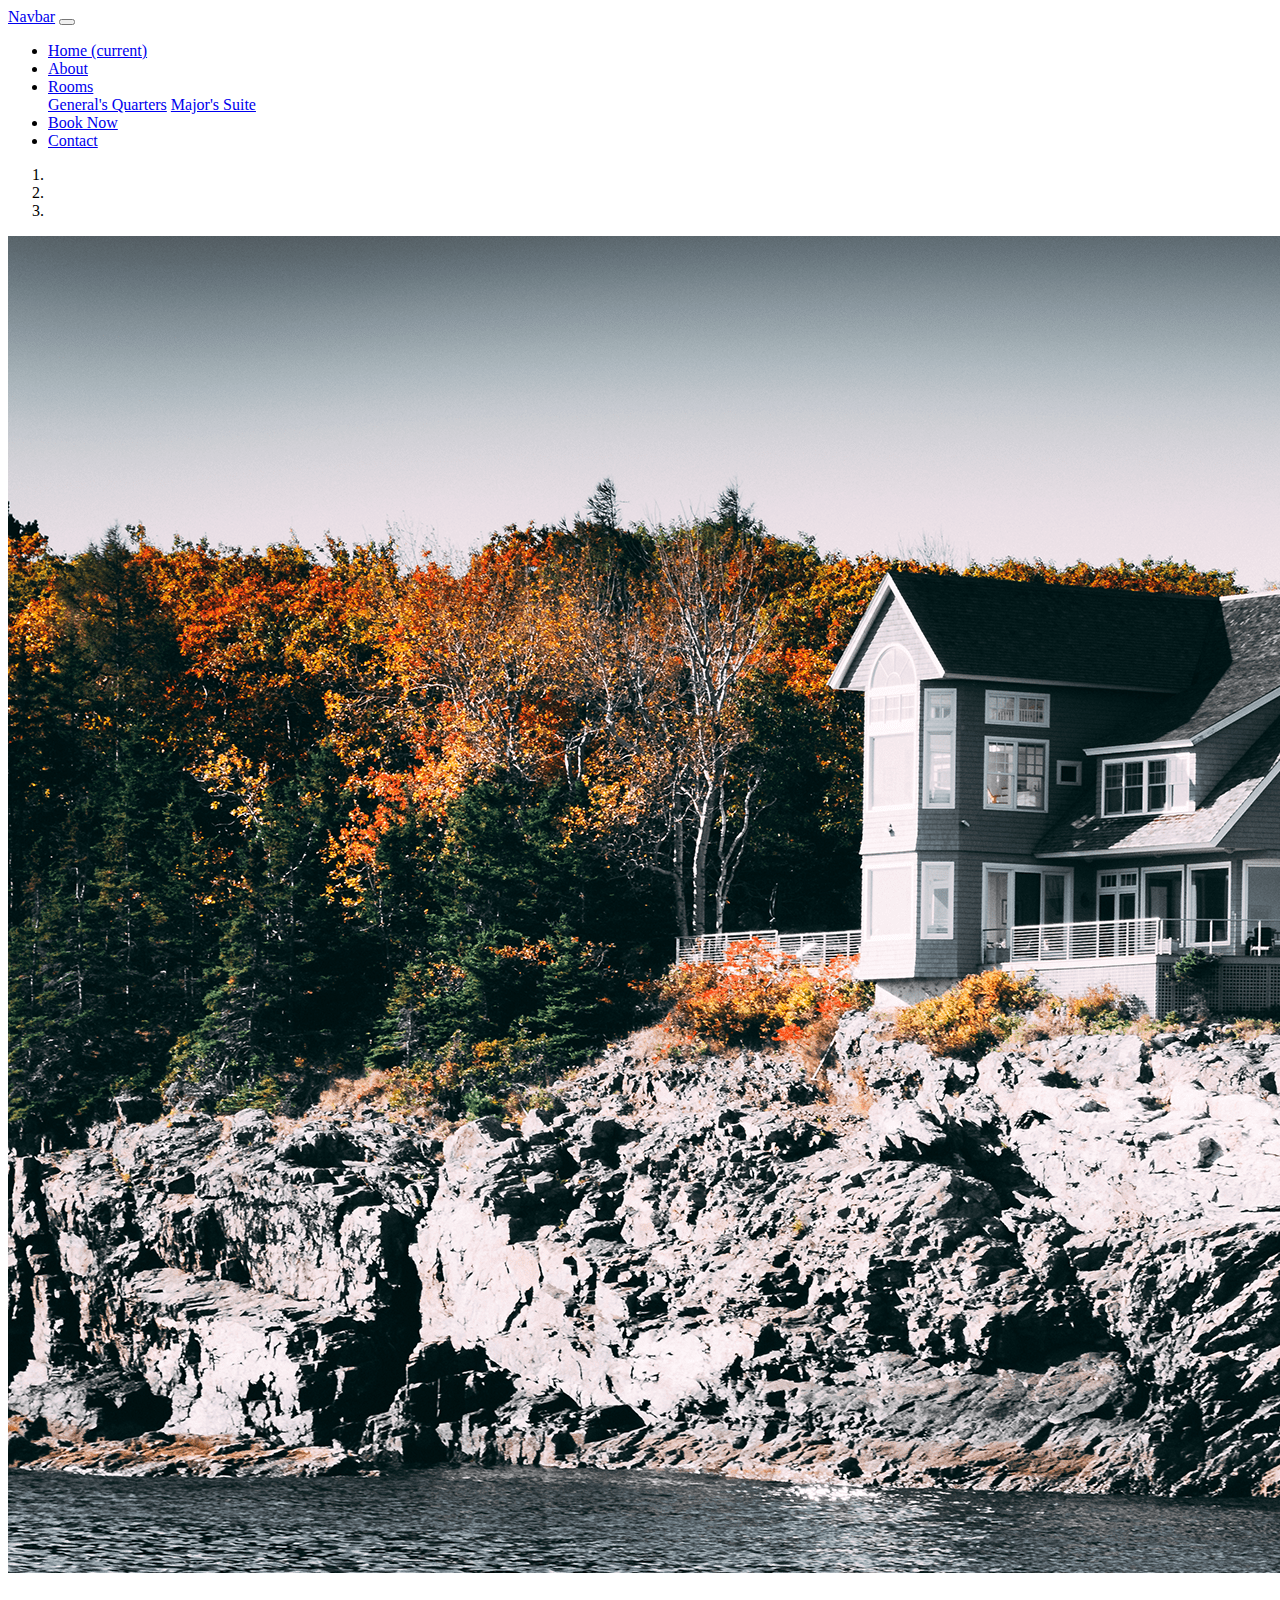
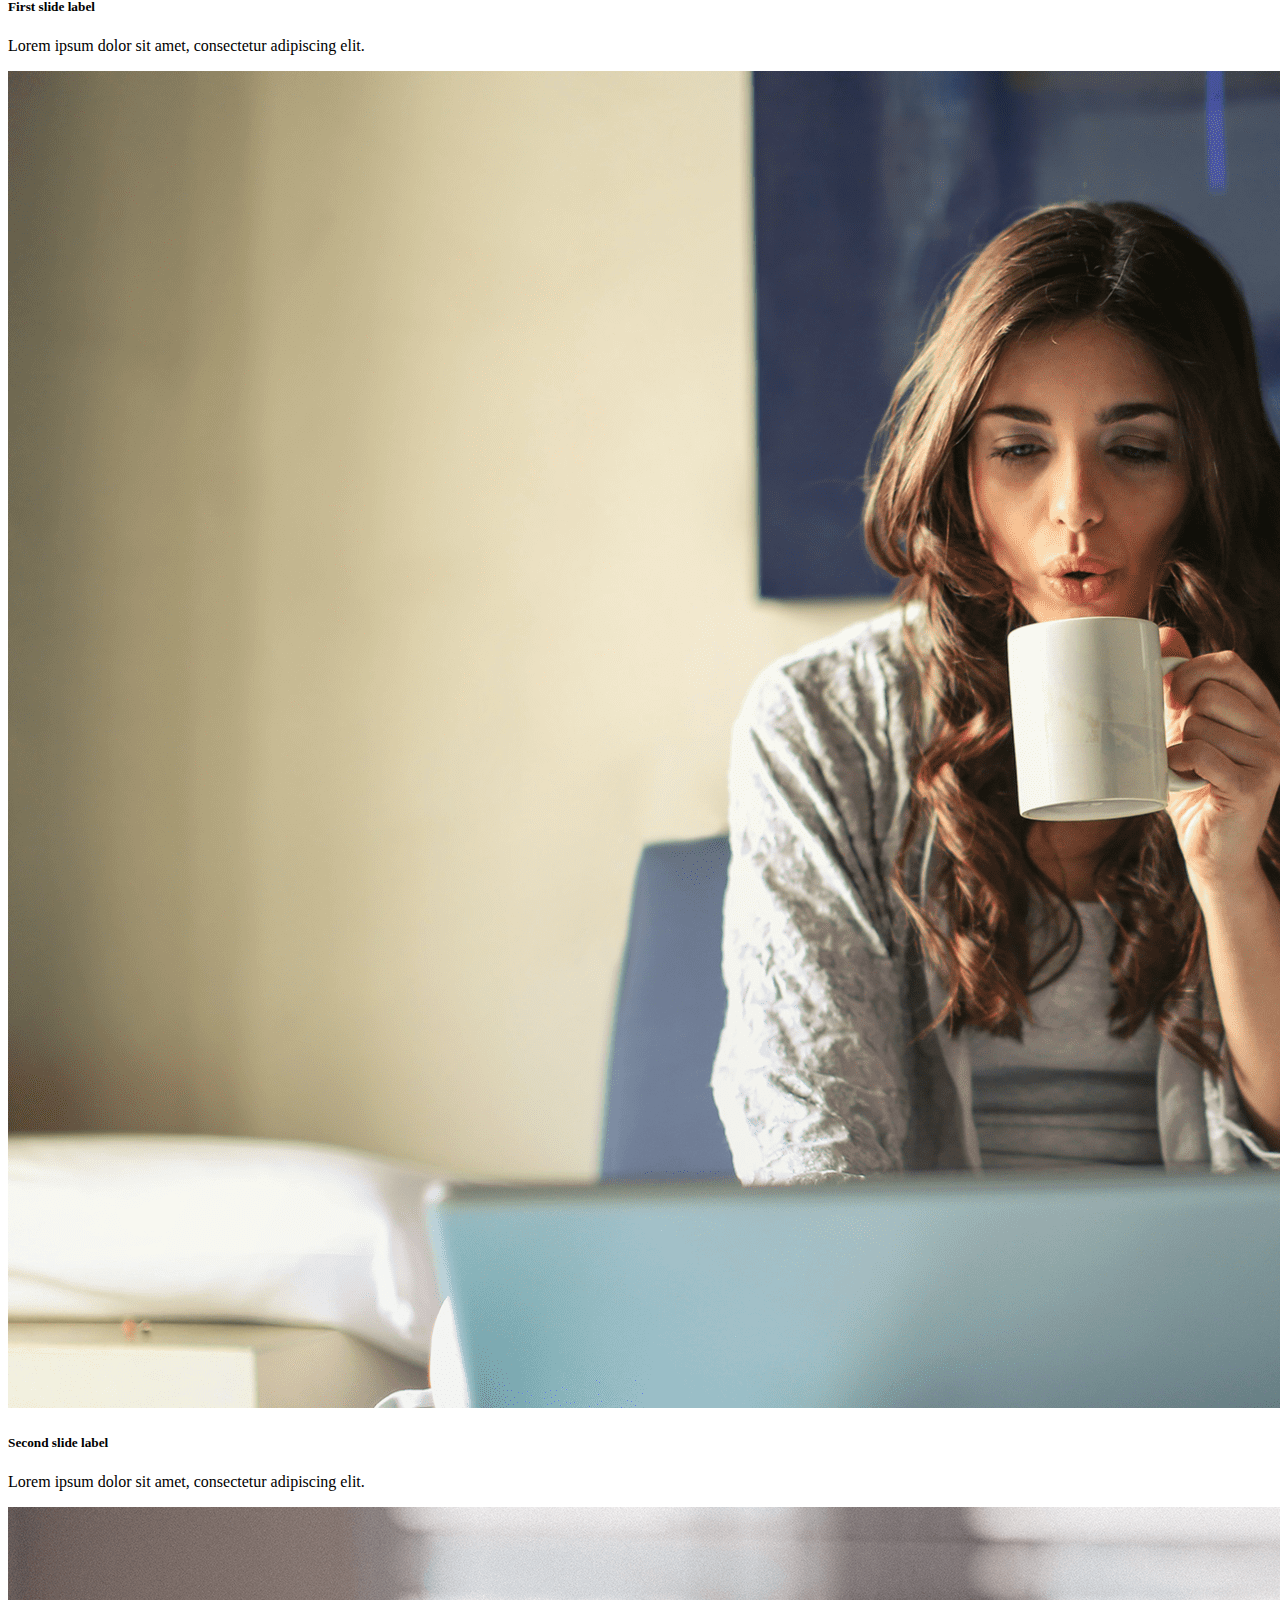
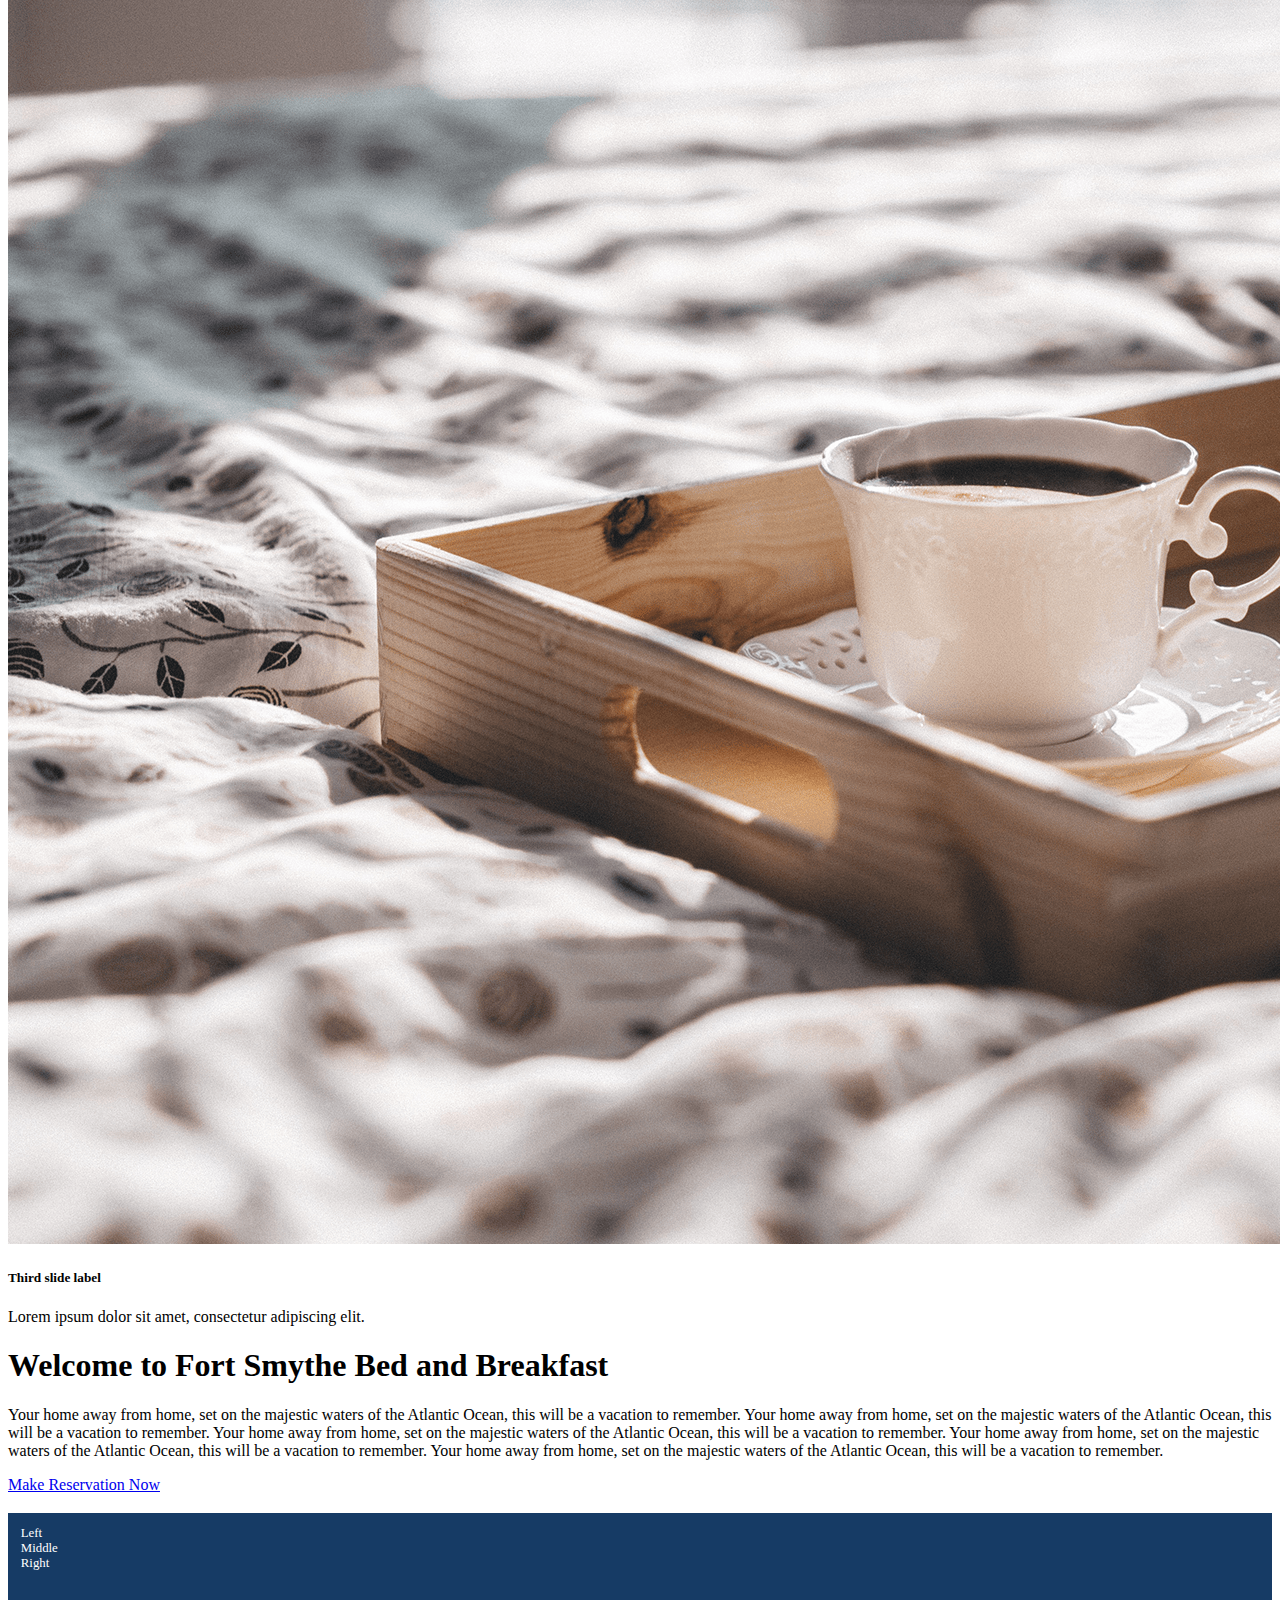
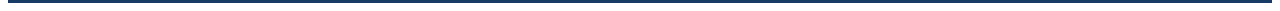
<file: working-html/index.html>
<!DOCTYPE html>
<html lang="en">

<head>
    <meta charset="utf-8">
    <meta name="viewport" content="width=device-width, initial-scale=1, shrink-to-fit=no">
    <link rel="stylesheet" href="https://cdn.jsdelivr.net/npm/bootstrap@4.5.3/dist/css/bootstrap.min.css"
        integrity="sha384-TX8t27EcRE3e/ihU7zmQxVncDAy5uIKz4rEkgIXeMed4M0jlfIDPvg6uqKI2xXr2" crossorigin="anonymous">

    <style>
        .my-footer {
            background-color: #163b65;
            margin-top: 1.5em;
            height: 5em;
            padding: 1em;
            color: #ffffff;
            font-size: 80%;
        }
    </style>
</head>

<body>

    <!--Navbar Start-->
    <nav class="navbar navbar-expand-lg navbar-dark bg-dark">
        <a class="navbar-brand" href="#">Navbar</a>
        <button class="navbar-toggler" type="button" data-toggle="collapse" data-target="#navbarSupportedContent"
            aria-controls="navbarSupportedContent" aria-expanded="false" aria-label="Toggle navigation">
            <span class="navbar-toggler-icon"></span>
        </button>

        <div class="collapse navbar-collapse" id="navbarSupportedContent">
            <ul class="navbar-nav mr-auto">
                <li class="nav-item active">
                    <a class="nav-link" href="/">Home <span class="sr-only">(current)</span></a>
                </li>
                <li class="nav-item">
                    <a class="nav-link" href="/about">About</a>
                </li>
                <li class="nav-item dropdown">
                    <a class="nav-link dropdown-toggle" href="#" id="navbarDropdown" role="button"
                        data-toggle="dropdown" aria-haspopup="true" aria-expanded="false">
                        Rooms
                    </a>
                    <div class="dropdown-menu" aria-labelledby="navbarDropdown">
                        <a class="dropdown-item" href="/rooms/generals-quarters">General's Quarters</a>
                        <a class="dropdown-item" href="/rooms/majors-suite">Major's Suite</a>
                    </div>
                </li>
                <li class="nav-item">
                    <a class="nav-link" href="/make-reservation" tabindex="-1" aria-disabled="true">Book Now</a>
                </li>
                <li class="nav-item">
                    <a class="nav-link" href="/contact" tabindex="-1" aria-disabled="true">Contact</a>
                </li>
            </ul>
        </div>
    </nav>
    <!--Navbar End-->

    <!--Carousel Start-->
    <div id="main-carousel" class="carousel slide" data-ride="carousel">
        <div id="carouselExampleCaptions" class="carousel slide" data-ride="carousel">
            <ol class="carousel-indicators">
                <li data-target="#main-carousel" data-slide-to="0" class="active"></li>
                <li data-target="#main-carousel" data-slide-to="1"></li>
                <li data-target="#main-carousel" data-slide-to="2"></li>
            </ol>
            <div class="carousel-inner">
                <div class="carousel-item active">
                    <img src="./static/images/outside.png" class="d-block w-100" alt="Picture of a seaside house">
                    <div class="carousel-caption d-none d-md-block">
                        <h5>First slide label</h5>
                        <p>Lorem ipsum dolor sit amet, consectetur adipiscing elit.</p>
                    </div>
                </div>
                <div class="carousel-item">
                    <img src="./static/images/woman-laptop.png" class="d-block w-100"
                        alt="Woman drinking coffe in front of a laptop">
                    <div class="carousel-caption d-none d-md-block">
                        <h5>Second slide label</h5>
                        <p>Lorem ipsum dolor sit amet, consectetur adipiscing elit.</p>
                    </div>
                </div>
                <div class="carousel-item">
                    <img src="./static/images/tray.png" class="d-block w-100" alt="A tray with coffee and some candy">
                    <div class="carousel-caption d-none d-md-block">
                        <h5>Third slide label</h5>
                        <p>Lorem ipsum dolor sit amet, consectetur adipiscing elit.</p>
                    </div>
                </div>
            </div>
        </div>
        <!--Carousel Start-->


        <!--Page Body Start-->
        <div class="container">
            <div class="row">
                <div class="col">
                    <h1 class="text-center mt-4">Welcome to Fort Smythe Bed and Breakfast</h1>
                    <p>
                        Your home away from home, set on the majestic waters of the Atlantic Ocean, this will be a
                        vacation to remember.
                        Your home away from home, set on the majestic waters of the Atlantic Ocean, this will be a
                        vacation to remember.
                        Your home away from home, set on the majestic waters of the Atlantic Ocean, this will be a
                        vacation to remember.
                        Your home away from home, set on the majestic waters of the Atlantic Ocean, this will be a
                        vacation to remember.
                        Your home away from home, set on the majestic waters of the Atlantic Ocean, this will be a
                        vacation to remember.
                    </p>
                </div>
            </div>

            <div class="row">
                <div class="col text-center">
                    <a href="/make-reservation" class="btn btn-success">Make Reservation Now</a>
                </div>
            </div>
        </div>
        <!--Page Body End-->

        <!--Footer Start-->
        <div class="row my-footer">
            <div class="col">
                Left
            </div>
            <div class="col">
                Middle
            </div>
            <div class="col">
                Right
            </div>
        </div>
        <!--Footer End-->

        <!-- Option 1: jQuery and Bootstrap Bundle (includes Popper) -->
        <script src="https://code.jquery.com/jquery-3.5.1.slim.min.js"
            integrity="sha384-DfXdz2htPH0lsSSs5nCTpuj/zy4C+OGpamoFVy38MVBnE+IbbVYUew+OrCXaRkfj"
            crossorigin="anonymous"></script>
        <script src="https://cdn.jsdelivr.net/npm/bootstrap@4.5.3/dist/js/bootstrap.bundle.min.js"
            integrity="sha384-ho+j7jyWK8fNQe+A12Hb8AhRq26LrZ/JpcUGGOn+Y7RsweNrtN/tE3MoK7ZeZDyx"
            crossorigin="anonymous"></script>

</body>

</html>
</file>
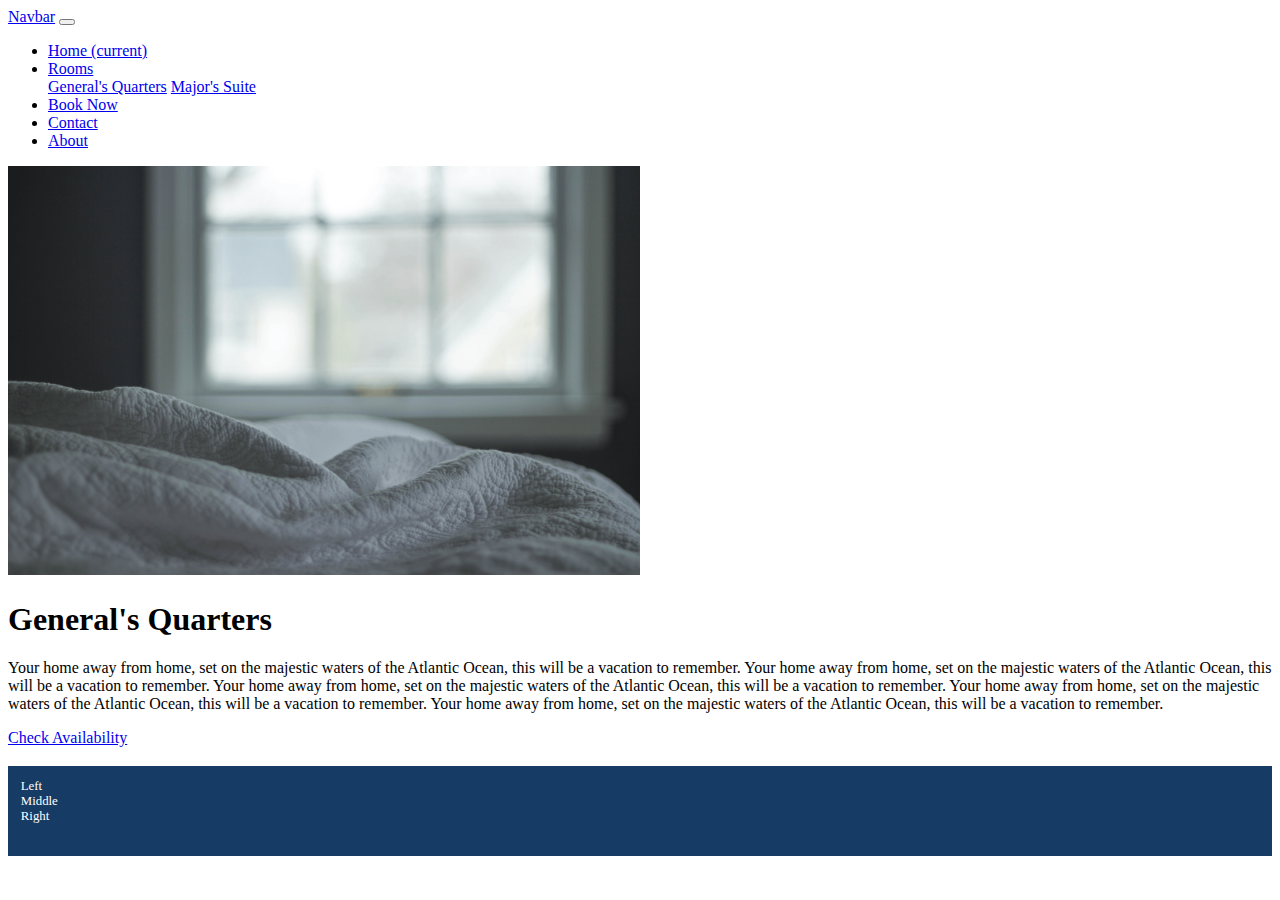
<file: working-html/generals.html>
<!DOCTYPE html>
<html lang="en">

<head>
    <meta charset="utf-8">
    <meta name="viewport" content="width=device-width, initial-scale=1, shrink-to-fit=no">
    <link rel="stylesheet" href="https://cdn.jsdelivr.net/npm/bootstrap@4.5.3/dist/css/bootstrap.min.css"
        integrity="sha384-TX8t27EcRE3e/ihU7zmQxVncDAy5uIKz4rEkgIXeMed4M0jlfIDPvg6uqKI2xXr2" crossorigin="anonymous">

    <style>
        .my-footer {
            background-color: #163b65;
            margin-top: 1.5em;
            height: 5em;
            padding: 1em;
            color: #ffffff;
            font-size: 80%;
        }

        .room-image {
            max-width: 50%;
        }
    </style>
</head>

<body>

    <!--Navbar Start-->
    <nav class="navbar navbar-expand-lg navbar-dark bg-dark">
        <a class="navbar-brand" href="#">Navbar</a>
        <button class="navbar-toggler" type="button" data-toggle="collapse" data-target="#navbarSupportedContent"
            aria-controls="navbarSupportedContent" aria-expanded="false" aria-label="Toggle navigation">
            <span class="navbar-toggler-icon"></span>
        </button>

        <div class="collapse navbar-collapse" id="navbarSupportedContent">
            <ul class="navbar-nav mr-auto">
                <li class="nav-item active">
                    <a class="nav-link" href="index.html">Home <span class="sr-only">(current)</span></a>
                </li>
                <li class="nav-item dropdown">
                    <a class="nav-link dropdown-toggle" href="#" id="navbarDropdown" role="button"
                        data-toggle="dropdown" aria-haspopup="true" aria-expanded="false">
                        Rooms
                    </a>
                    <div class="dropdown-menu" aria-labelledby="navbarDropdown">
                        <a class="dropdown-item" href="generals.html">General's Quarters</a>
                        <a class="dropdown-item" href="majors.html">Major's Suite</a>
                    </div>
                </li>
                <li class="nav-item">
                    <a class="nav-link" href="reservation.html" tabindex="-1" aria-disabled="true">Book Now</a>
                </li>
                <li class="nav-item">
                    <a class="nav-link" href="contact.html" tabindex="-1" aria-disabled="true">Contact</a>
                </li>
                <li class="nav-item">
                    <a class="nav-link" href="about.html">About</a>
                </li>
            </ul>
        </div>
    </nav>
    <!--Navbar End-->

    <!--Page Body Start-->
    <div class="container">
        <div class="row">
            <div class="col">
                <img src="static/images/generals-quarters.png" class="img-fluid mx-auto d-block room-image mt-4"
                    alt="Room image">
            </div>
        </div>
        <div class="row">
            <div class="col">
                <h1 class="text-center mt-4">General's Quarters</h1>
                <p>
                    Your home away from home, set on the majestic waters of the Atlantic Ocean, this will be a
                    vacation to remember.
                    Your home away from home, set on the majestic waters of the Atlantic Ocean, this will be a
                    vacation to remember.
                    Your home away from home, set on the majestic waters of the Atlantic Ocean, this will be a
                    vacation to remember.
                    Your home away from home, set on the majestic waters of the Atlantic Ocean, this will be a
                    vacation to remember.
                    Your home away from home, set on the majestic waters of the Atlantic Ocean, this will be a
                    vacation to remember.
                </p>
            </div>
        </div>

        <div class="row">
            <div class="col text-center">
                <a href="/make-reservation-gq" class="btn btn-success">Check Availability</a>
            </div>
        </div>
    </div>
    <!--Page Body End-->

    <!--Footer Start-->
    <div class="row my-footer">
        <div class="col">
            Left
        </div>
        <div class="col">
            Middle
        </div>
        <div class="col">
            Right
        </div>
    </div>
    <!--Footer End-->

    <!-- Option 1: jQuery and Bootstrap Bundle (includes Popper) -->
    <script src="https://code.jquery.com/jquery-3.5.1.slim.min.js"
        integrity="sha384-DfXdz2htPH0lsSSs5nCTpuj/zy4C+OGpamoFVy38MVBnE+IbbVYUew+OrCXaRkfj"
        crossorigin="anonymous"></script>
    <script src="https://cdn.jsdelivr.net/npm/bootstrap@4.5.3/dist/js/bootstrap.bundle.min.js"
        integrity="sha384-ho+j7jyWK8fNQe+A12Hb8AhRq26LrZ/JpcUGGOn+Y7RsweNrtN/tE3MoK7ZeZDyx"
        crossorigin="anonymous"></script>

</body>

</html>
</file>
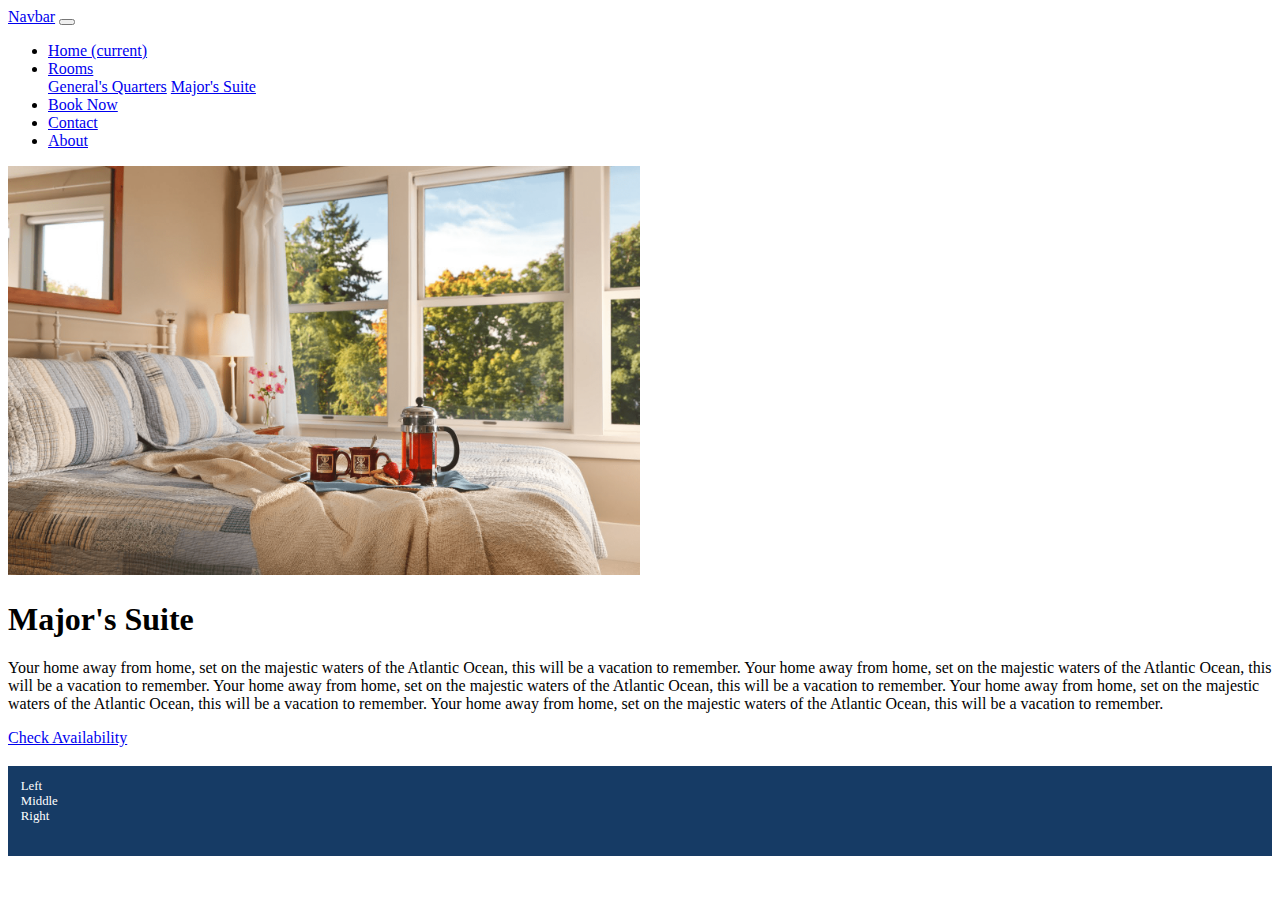
<file: working-html/majors.html>
<!DOCTYPE html>
<html lang="en">

<head>
    <meta charset="utf-8">
    <meta name="viewport" content="width=device-width, initial-scale=1, shrink-to-fit=no">
    <link rel="stylesheet" href="https://cdn.jsdelivr.net/npm/bootstrap@4.5.3/dist/css/bootstrap.min.css"
        integrity="sha384-TX8t27EcRE3e/ihU7zmQxVncDAy5uIKz4rEkgIXeMed4M0jlfIDPvg6uqKI2xXr2" crossorigin="anonymous">

    <style>
        .my-footer {
            background-color: #163b65;
            margin-top: 1.5em;
            height: 5em;
            padding: 1em;
            color: #ffffff;
            font-size: 80%;
        }

        .room-image {
            max-width: 50%;
        }
    </style>
</head>

<body>

    <!--Navbar Start-->
    <nav class="navbar navbar-expand-lg navbar-dark bg-dark">
        <a class="navbar-brand" href="#">Navbar</a>
        <button class="navbar-toggler" type="button" data-toggle="collapse" data-target="#navbarSupportedContent"
            aria-controls="navbarSupportedContent" aria-expanded="false" aria-label="Toggle navigation">
            <span class="navbar-toggler-icon"></span>
        </button>

        <div class="collapse navbar-collapse" id="navbarSupportedContent">
            <ul class="navbar-nav mr-auto">
                <li class="nav-item active">
                    <a class="nav-link" href="index.html">Home <span class="sr-only">(current)</span></a>
                </li>
                <li class="nav-item dropdown">
                    <a class="nav-link dropdown-toggle" href="#" id="navbarDropdown" role="button"
                        data-toggle="dropdown" aria-haspopup="true" aria-expanded="false">
                        Rooms
                    </a>
                    <div class="dropdown-menu" aria-labelledby="navbarDropdown">
                        <a class="dropdown-item" href="generals.html">General's Quarters</a>
                        <a class="dropdown-item" href="majors.html">Major's Suite</a>
                    </div>
                </li>
                <li class="nav-item">
                    <a class="nav-link" href="reservation.html" tabindex="-1" aria-disabled="true">Book Now</a>
                </li>
                <li class="nav-item">
                    <a class="nav-link" href="contact.html" tabindex="-1" aria-disabled="true">Contact</a>
                </li>
                <li class="nav-item">
                    <a class="nav-link" href="about.html">About</a>
                </li>
            </ul>
        </div>
    </nav>
    <!--Navbar End-->

    <!--Page Body Start-->
    <div class="container">
        <div class="row">
            <div class="col">
                <img src="static/images/marjors-suite.png" class="img-fluid mx-auto d-block room-image mt-4"
                    alt="Room image">
            </div>
        </div>
        <div class="row">
            <div class="col">
                <h1 class="text-center mt-4">Major's Suite</h1>
                <p>
                    Your home away from home, set on the majestic waters of the Atlantic Ocean, this will be a
                    vacation to remember.
                    Your home away from home, set on the majestic waters of the Atlantic Ocean, this will be a
                    vacation to remember.
                    Your home away from home, set on the majestic waters of the Atlantic Ocean, this will be a
                    vacation to remember.
                    Your home away from home, set on the majestic waters of the Atlantic Ocean, this will be a
                    vacation to remember.
                    Your home away from home, set on the majestic waters of the Atlantic Ocean, this will be a
                    vacation to remember.
                </p>
            </div>
        </div>

        <div class="row">
            <div class="col text-center">
                <a href="/make-reservation-ms" class="btn btn-success">Check Availability</a>
            </div>
        </div>
    </div>
    <!--Page Body End-->

    <!--Footer Start-->
    <div class="row my-footer">
        <div class="col">
            Left
        </div>
        <div class="col">
            Middle
        </div>
        <div class="col">
            Right
        </div>
    </div>
    <!--Footer End-->

    <!-- Option 1: jQuery and Bootstrap Bundle (includes Popper) -->
    <script src="https://code.jquery.com/jquery-3.5.1.slim.min.js"
        integrity="sha384-DfXdz2htPH0lsSSs5nCTpuj/zy4C+OGpamoFVy38MVBnE+IbbVYUew+OrCXaRkfj"
        crossorigin="anonymous"></script>
    <script src="https://cdn.jsdelivr.net/npm/bootstrap@4.5.3/dist/js/bootstrap.bundle.min.js"
        integrity="sha384-ho+j7jyWK8fNQe+A12Hb8AhRq26LrZ/JpcUGGOn+Y7RsweNrtN/tE3MoK7ZeZDyx"
        crossorigin="anonymous"></script>

</body>

</html>
</file>
